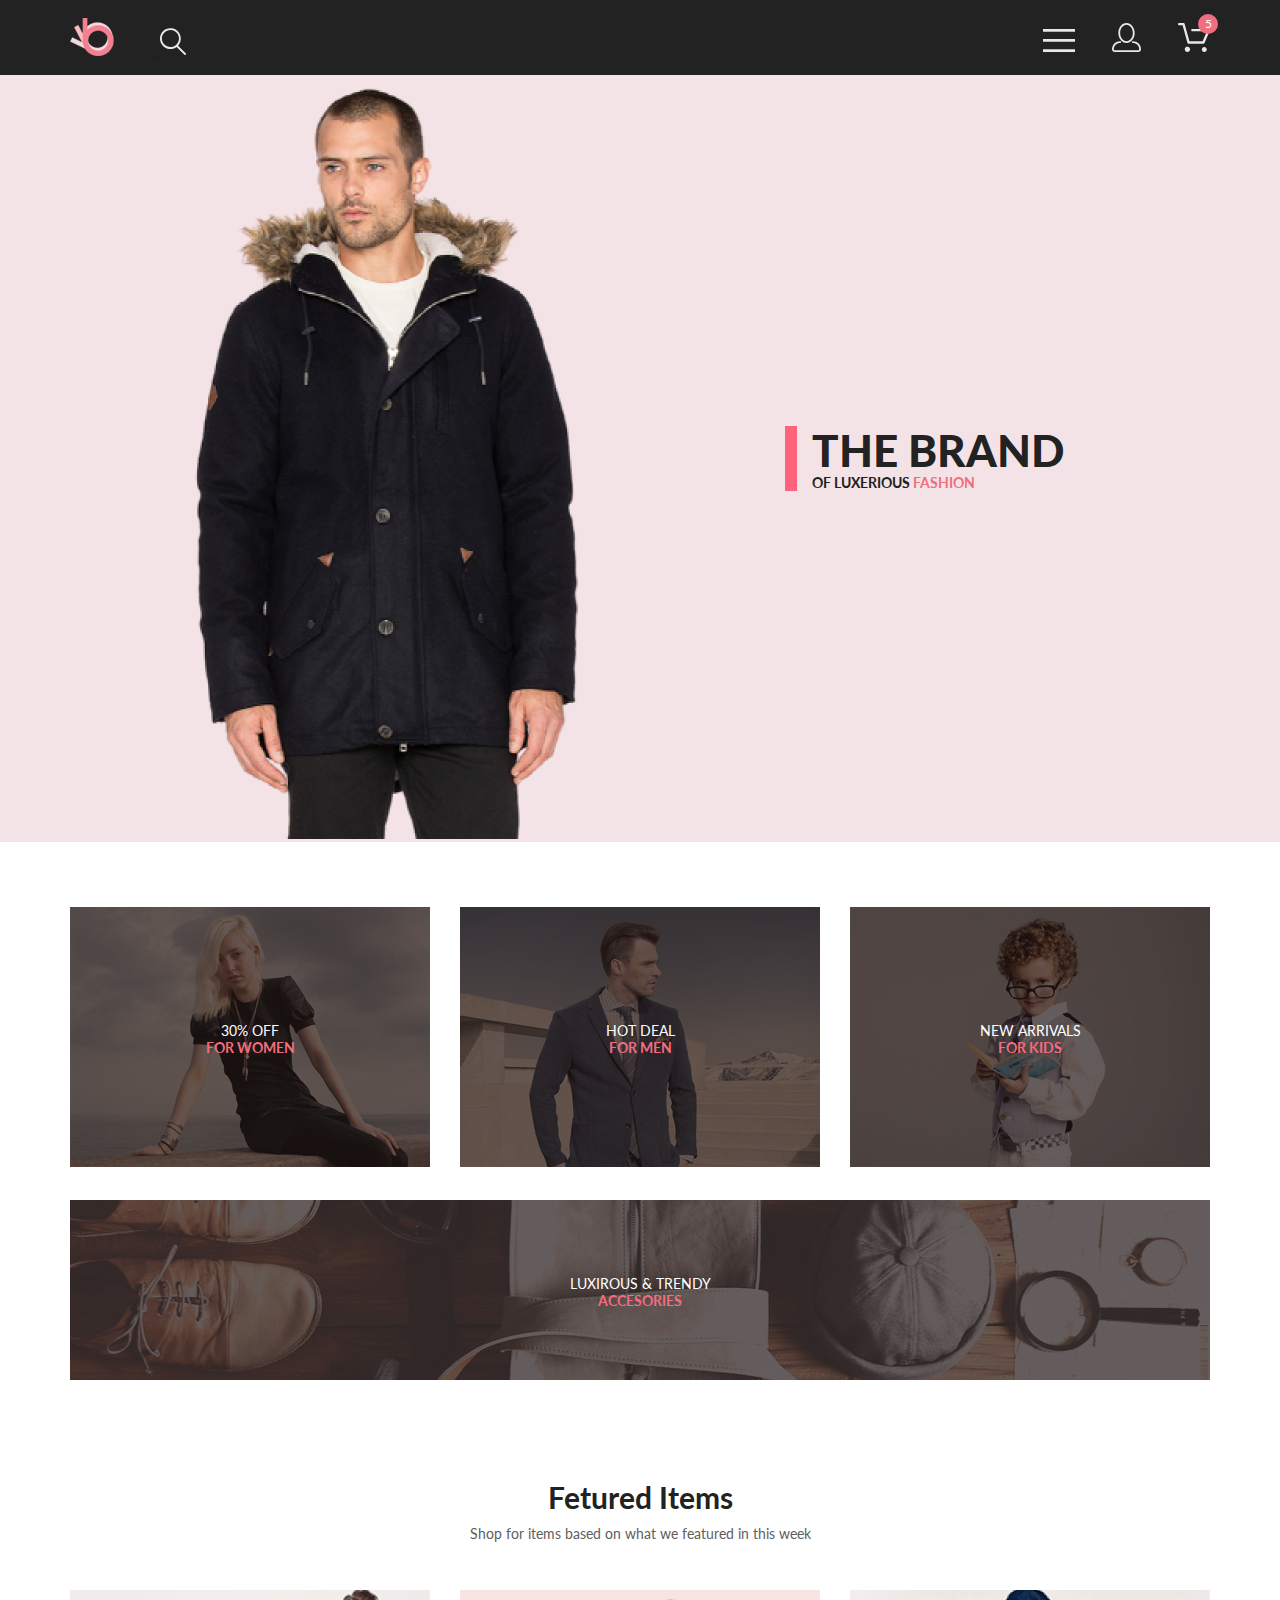
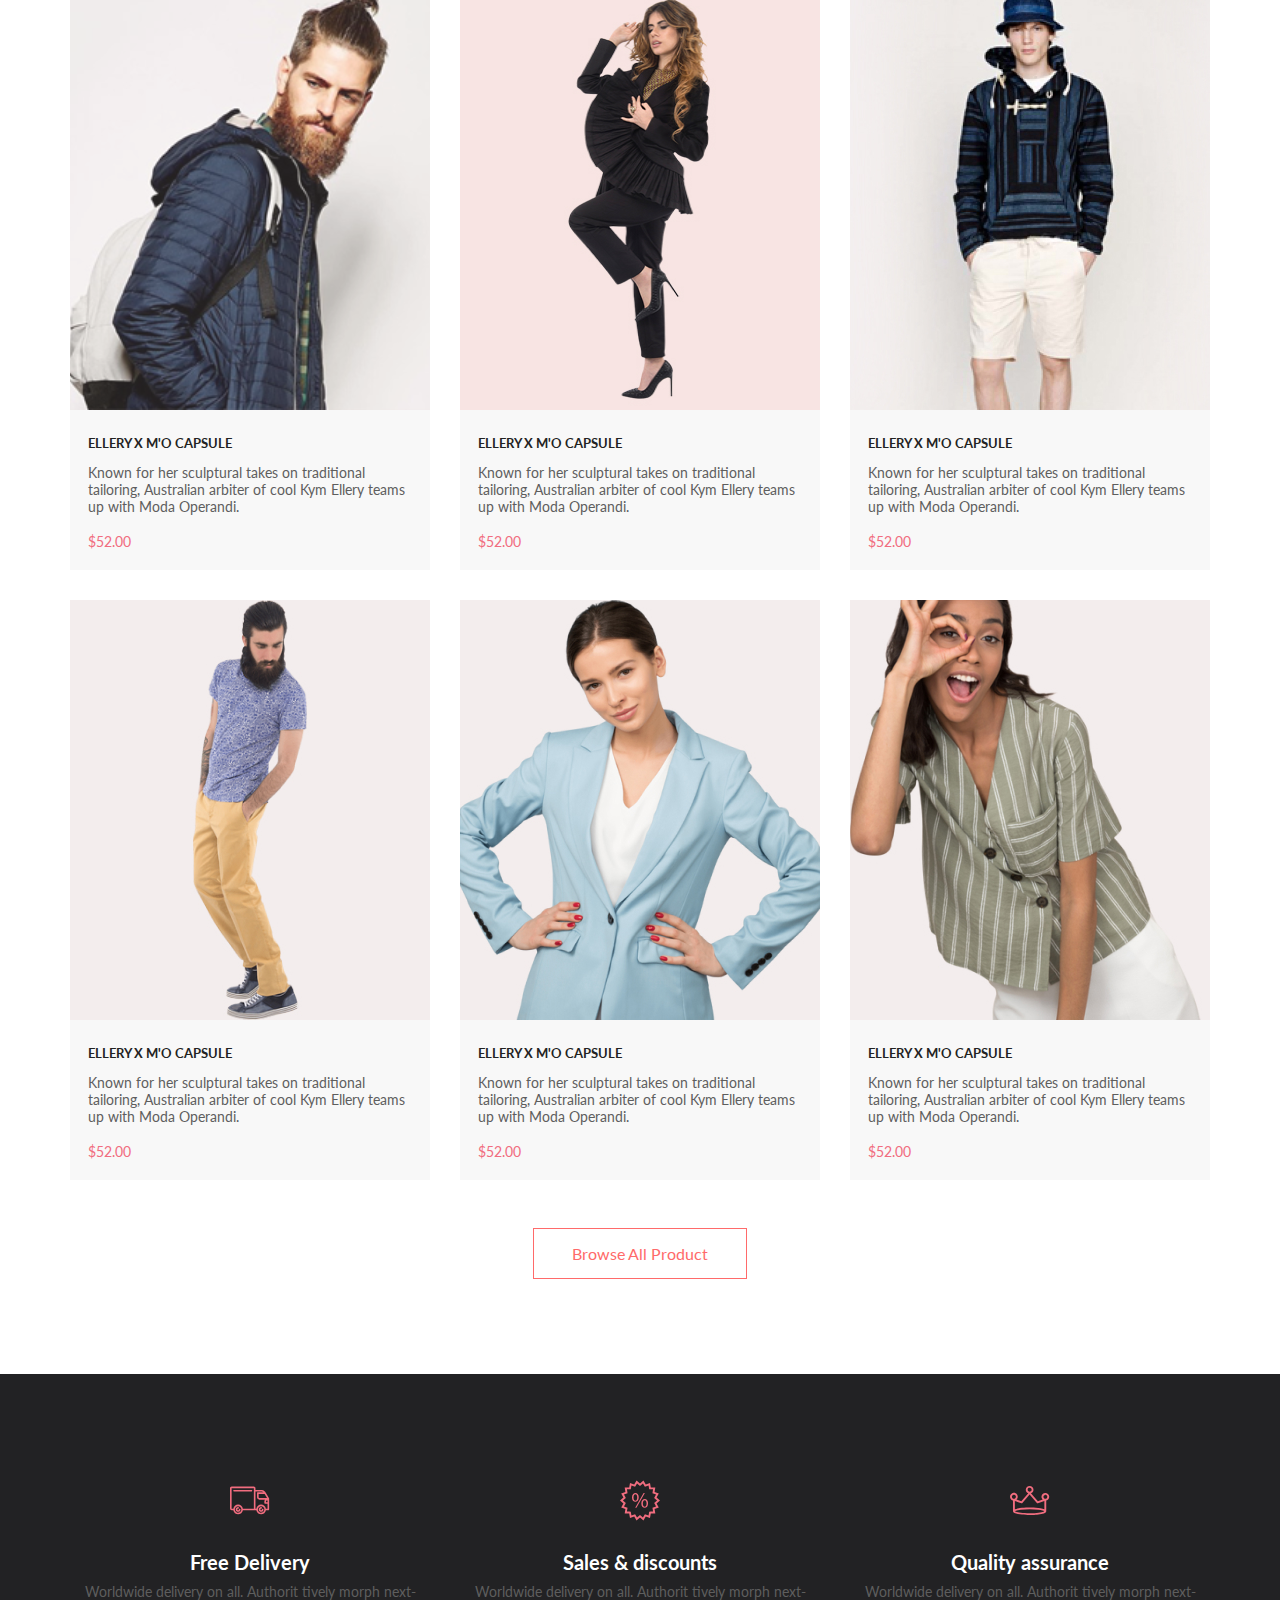
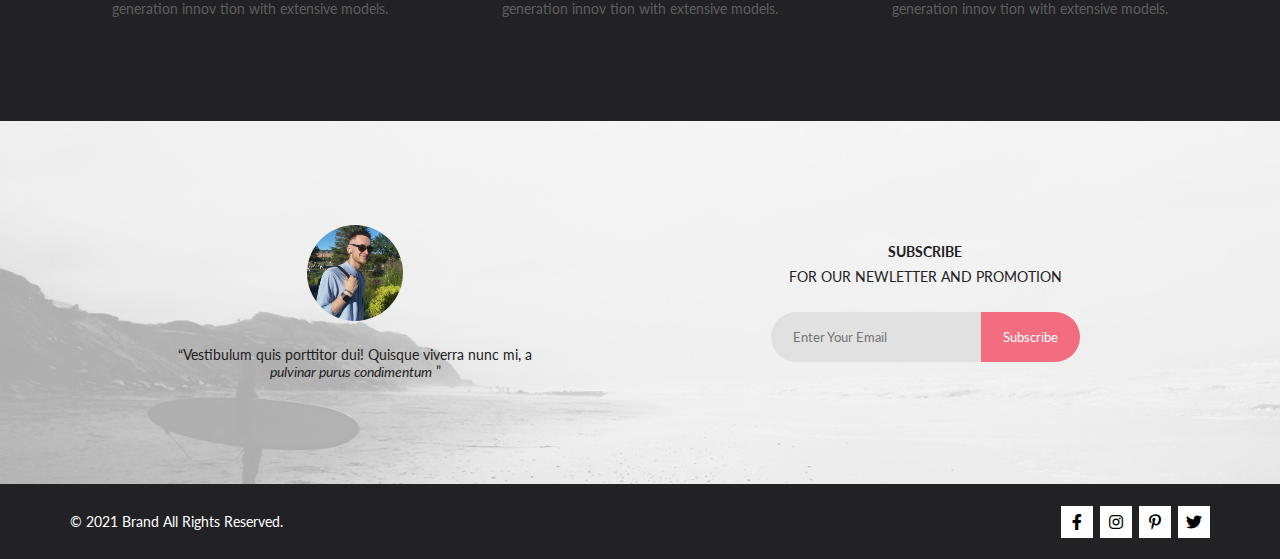
<file: index.html>
<!-- @format -->

<!DOCTYPE html>
<html lang="en">
  <head>
    <meta charset="UTF-8" />
    <meta http-equiv="X-UA-Compatible" content="IE=edge" />
    <meta name="viewport" content="width=device-width, initial-scale=1.0" />
    <title>Main page</title>
    <link
      rel="stylesheet"
      href="https://cdnjs.cloudflare.com/ajax/libs/font-awesome/6.0.0/css/all.min.css"
      integrity="sha512-9usAa10IRO0HhonpyAIVpjrylPvoDwiPUiKdWk5t3PyolY1cOd4DSE0Ga+ri4AuTroPR5aQvXU9xC6qOPnzFeg=="
      crossorigin="anonymous"
      referrerpolicy="no-referrer"
    />
    <link rel="stylesheet" href="style.css" />
  </head>
  <body class="page">
    <header class="header page__header">
      <div class="container header__inner">
        <div class="header__left">
          <a href="index.html">
            <img class="logo header__logo" src="img/logo.svg" alt="logo" />
          </a>
          <img
            class="icon icon-search header__icon-search"
            src="img/search.svg"
            alt=""
          />
        </div>
        <div class="header__right">
          <img
            class="icon icon-burger header__icon-burger"
            src="img/menu-burger.svg"
            alt="menu"
          />
          <img
            class="icon icon-user header__icon-user"
            src="img/person-logo.svg"
            alt="user"
          />
          <span class="icon-cart-wrapper header__icon-cart-wrapper">
            <img
              class="icon icon-cart icon-cart-wrapper__img"
              src="img/basket.svg"
              alt="cart"
            />
            <span class="icon-cart-wrapper__badge">5</span>
          </span>
        </div>
      </div>
      <div class="header__menu hidden">
        <img
          src="img/close-icon.svg"
          alt="close-icon"
          class="icon-close menu__close"
        />
        <nav class="menu">
          <span class="menu__heading text--uppercase text--700">Menu</span>
          <ul class="menu__list">
            <li class="menu__item">
              <a href="#" class="link menu__link text--uppercase text--red"
                >Man</a
              >
              <ul class="submenu__list menu__submenu">
                <li class="submenu__item">
                  <a class="link submenu__link text--capitalize" href="#"
                    >Accessories</a
                  >
                </li>
                <li class="submenu__item">
                  <a class="link submenu__link text--capitalize" href="#"
                    >Bags</a
                  >
                </li>
                <li class="submenu__item">
                  <a class="link submenu__link text--capitalize" href="#"
                    >Denim</a
                  >
                </li>
                <li class="submenu__item">
                  <a class="link submenu__link text--capitalize" href="#"
                    >T-Shirts</a
                  >
                </li>
              </ul>
            </li>
            <li class="menu__item">
              <a href="#" class="link menu__link text--uppercase text--red"
                >Woman</a
              >

              <ul class="submenu__list menu__submenu">
                <li class="submenu__item">
                  <a class="link submenu__link text--capitalize" href="#"
                    >Accessories</a
                  >
                </li>
                <li class="submenu__item">
                  <a class="link submenu__link text--capitalize" href="#"
                    >Jackets & Coats</a
                  >
                </li>
                <li class="submenu__item">
                  <a class="link submenu__link text--capitalize" href="#"
                    >Polos</a
                  >
                </li>
                <li class="submenu__item">
                  <a class="link submenu__link text--capitalize" href="#"
                    >T-Shirts</a
                  >
                </li>
                <li class="submenu__item">
                  <a class="link submenu__link text--capitalize" href="#"
                    >Shirts</a
                  >
                </li>
              </ul>
            </li>
            <li class="menu__item">
              <a href="#" class="link menu__link text--uppercase text--red"
                >Kids</a
              >

              <ul class="submenu__list menu__submenu">
                <li class="submenu__item">
                  <a class="link submenu__link text--capitalize" href="#"
                    >Accessories</a
                  >
                </li>
                <li class="submenu__item">
                  <a class="link submenu__link text--capitalize" href="#"
                    >Jackets & Coats</a
                  >
                </li>
                <li class="submenu__item">
                  <a class="link submenu__link text--capitalize" href="#"
                    >Polos</a
                  >
                </li>
                <li class="submenu__item">
                  <a class="link submenu__link text--capitalize" href="#"
                    >T-Shirts</a
                  >
                </li>
                <li class="submenu__item">
                  <a class="link submenu__link text--capitalize" href="#"
                    >Shirts</a
                  >
                </li>
                <li class="submenu__item">
                  <a class="link submenu__link text--capitalize" href="#"
                    >Bags</a
                  >
                </li>
              </ul>
            </li>
          </ul>
        </nav>
      </div>
      <div class="header__dark hidden"></div>
    </header>
    <div class="brand">
      <div class="brand__inner container">
        <div class="brand__left">
          <img class="brand__img" src="img/man_top.png" alt="" />
        </div>
        <div class="brand__right">
          <div class="brand__promo">
            <div class="text text--900 text--uppercase">THE BRAND</div>
            <div class="text text--700 text--uppercase">
              OF LUXERIOUS
              <span class="text text--700 text--red text--uppercase"
                >FASHION</span
              >
            </div>
          </div>
        </div>
      </div>
    </div>
    <div class="container offer">
      <div class="offer__item offer__item--woman">
        <img
          src="img/offer_woman.jpg"
          alt=""
          class="offer__img offer__img--woman"
        />
        <div class="offer__text">
          <div class="text text--reverse text--uppercase">30% OFF</div>
          <div class="text text--700 text--red text--uppercase">FOR WOMEN</div>
        </div>
      </div>
      <div class="offer__item offer__item--man">
        <img
          src="img/offer_man.jpg"
          alt=""
          class="offer__img offer__img--man"
        />
        <div class="offer__text">
          <div class="text text--reverse text--uppercase">HOT DEAL</div>
          <div class="text text--700 text--red text--uppercase">FOR MEN</div>
        </div>
      </div>
      <div class="offer__item offer__item--kids">
        <img
          src="img/offer_kids.jpg"
          alt=""
          class="offer__img offer__img--kids"
        />
        <div class="offer__text">
          <div class="text text--reverse text--uppercase">NEW ARRIVALS</div>
          <div class="text text--700 text--red text--uppercase">FOR KIDS</div>
        </div>
      </div>
      <div class="offer__item offer__item--accessories">
        <img
          src="img/offer_accesories.jpg"
          alt=""
          class="offer__img offer__img--accessories"
        />
        <div class="offer__text">
          <div class="text text--reverse text--uppercase">
            LUXIROUS & TRENDY
          </div>
          <div class="text text--700 text--red text--uppercase">ACCESORIES</div>
        </div>
      </div>
    </div>
    <div class="featured-items container">
      <div class="featured-items__head">
        <h2 class="text heading-2">Fetured Items</h2>
        <p class="text text--gray">
          Shop for items based on what we featured in this week
        </p>
      </div>
      <div class="featured-items__inner">
        <div class="catalog__list">
          <div class="product-card">
            <div class="product-card__top">
              <img
                class="product-card__img"
                src="img/featured-items-1.svg"
                alt="jacket"
              />
              <div class="product-card__hover">
                <form action="#">
                  <button class="btn btn--featured">
                    <img src="img/basket.svg" alt="" class="btn__img--left" />
                    Add to Cart
                  </button>
                </form>
              </div>
            </div>
            <div class="product-card__text">
              <h3 class="text heading-3">ELLERY X M'O CAPSULE</h3>
              <p class="text text--gray">
                Known for her sculptural takes on traditional tailoring,
                Australian arbiter of cool Kym Ellery teams up with Moda
                Operandi.
              </p>
              <p class="product-card__price text text--red text--uppercase">
                $52.00
              </p>
            </div>
          </div>
          <div class="product-card">
            <div class="product-card__top">
              <img
                class="product-card__img"
                src="img/featured-items-2.jpg"
                alt="jacket"
              />
              <div class="product-card__hover">
                <button class="btn btn--featured">
                  <img src="img/basket.svg" alt="" class="btn__img--left" />
                  Add to Cart
                </button>
              </div>
            </div>

            <div class="product-card__text">
              <h3 class="text heading-3">ELLERY X M'O CAPSULE</h3>
              <p class="text text--gray">
                Known for her sculptural takes on traditional tailoring,
                Australian arbiter of cool Kym Ellery teams up with Moda
                Operandi.
              </p>
              <p class="product-card__price text text--red text--uppercase">
                $52.00
              </p>
            </div>
          </div>
          <div class="product-card">
            <div class="product-card__top">
              <img
                class="product-card__img"
                src="img/featured-items-3.jpg"
                alt="jacket"
              />
              <div class="product-card__hover">
                <button class="btn btn--featured">
                  <img src="img/basket.svg" alt="" class="btn__img--left" />
                  Add to Cart
                </button>
              </div>
            </div>

            <div class="product-card__text">
              <h3 class="text heading-3">ELLERY X M'O CAPSULE</h3>
              <p class="text text--gray">
                Known for her sculptural takes on traditional tailoring,
                Australian arbiter of cool Kym Ellery teams up with Moda
                Operandi.
              </p>
              <p class="product-card__price text text--red text--uppercase">
                $52.00
              </p>
            </div>
          </div>
          <div class="product-card">
            <div class="product-card__top">
              <img
                class="product-card__img"
                src="img/featured-items-4.jpg"
                alt="jacket"
              />
              <div class="product-card__hover">
                <button class="btn btn--featured">
                  <img
                    src="img/basket.svg"
                    alt=""
                    class="btn__img btn__img--left"
                  />
                  Add to Cart
                </button>
              </div>
            </div>

            <div class="product-card__text">
              <h3 class="text heading-3">ELLERY X M'O CAPSULE</h3>
              <p class="text text--gray">
                Known for her sculptural takes on traditional tailoring,
                Australian arbiter of cool Kym Ellery teams up with Moda
                Operandi.
              </p>
              <p class="product-card__price text text--red text--uppercase">
                $52.00
              </p>
            </div>
          </div>
          <div class="product-card">
            <div class="product-card__top">
              <img
                class="product-card__img"
                src="img/featured-items-5.jpg"
                alt="jacket"
              />
              <div class="product-card__hover">
                <button class="btn btn--featured">
                  <img
                    src="img/basket.svg"
                    alt=""
                    class="btn__img btn__img--left"
                  />
                  Add to Cart
                </button>
              </div>
            </div>

            <div class="product-card__text">
              <h3 class="text heading-3">ELLERY X M'O CAPSULE</h3>
              <p class="text text--gray">
                Known for her sculptural takes on traditional tailoring,
                Australian arbiter of cool Kym Ellery teams up with Moda
                Operandi.
              </p>
              <p class="product-card__price text text--red text--uppercase">
                $52.00
              </p>
            </div>
          </div>
          <div class="product-card">
            <div class="product-card__top">
              <img
                class="product-card__img"
                src="img/featured-items-6.jpg"
                alt="jacket"
              />
              <div class="product-card__hover">
                <button class="btn btn--featured">
                  <img
                    src="img/basket.svg"
                    alt=""
                    class="btn__img btn__img--left"
                  />
                  Add to Cart
                </button>
              </div>
            </div>

            <div class="product-card__text">
              <h3 class="text heading-3">ELLERY X M'O CAPSULE</h3>
              <p class="text text--gray">
                Known for her sculptural takes on traditional tailoring,
                Australian arbiter of cool Kym Ellery teams up with Moda
                Operandi.
              </p>
              <p class="product-card__price text text--red text--uppercase">
                $52.00
              </p>
            </div>
          </div>
        </div>
      </div>
      <form action="#">
        <button class="btn btn--red-border featured-items__btn-show">
          Browse All Product
        </button>
      </form>
    </div>
    <div class="services">
      <div class="services__list container">
        <div class="services__item services__item--delivery">
          <img class="services__img" src="img/icon-delivery.svg" alt="" />
          <h3 class="text text--reverse heading-3 heading-3--services">
            Free Delivery
          </h3>
          <p class="text text--gray">
            Worldwide delivery on all. Authorit tively morph next-generation
            innov tion with extensive models.
          </p>
        </div>
        <div class="services__item services__item--sales">
          <img class="services__img" src="img/icon-sales.svg" alt="" />
          <h3 class="text text--reverse heading-3 heading-3--services">
            Sales & discounts
          </h3>
          <p class="text text--gray">
            Worldwide delivery on all. Authorit tively morph next-generation
            innov tion with extensive models.
          </p>
        </div>
        <div class="services__item services__item--quality">
          <img class="services__img" src="img/icon-quality.svg" alt="" />
          <h3 class="text text--reverse heading-3 heading-3--services">
            Quality assurance
          </h3>
          <p class="text text--gray">
            Worldwide delivery on all. Authorit tively morph next-generation
            innov tion with extensive models.
          </p>
        </div>
      </div>
    </div>
    <div class="subscribe">
      <div class="subscribe__inner container">
        <div class="subscribe__item subscribe__item--quote">
          <img src="img/IMG_0103.JPG" alt="" class="subscribe__img" />
          <p class="text subscribe__quote">
            <q
              >Vestibulum quis porttitor dui! Quisque viverra nunc mi, a
              <i>pulvinar purus condimentum</i>
            </q>
          </p>
        </div>
        <div class="subscribe__item subscribe__item--form">
          <p class="subscribe__heading text text--700 text--uppercase">
            SUBSCRIBE
          </p>
          <p class="subscribe__text text text--uppercase">
            FOR OUR NEWLETTER AND PROMOTION
          </p>
          <form action="#" class="subscribe__email-input">
            <input
              type="email"
              class="input subscribe__input"
              placeholder="Enter Your Email"
            />
            <input
              type="button"
              class="text--reverse subscribe__btn"
              value="Subscribe"
            />
          </form>
        </div>
      </div>
    </div>
    <footer class="footer page__footer">
      <div class="footer__inner container">
        <div class="footer__copyright">
          <p class="text text--reverse">
            &copy; 2021 Brand All Rights Reserved.
          </p>
        </div>
        <div class="footer__social">
          <a href="" class="link footer__link">
            <i class="fa-brands fa-facebook-f"></i> </a
          ><a href="" class="link footer__link">
            <i class="fa-brands fa-instagram"></i> </a
          ><a href="" class="link footer__link">
            <i class="fa-brands fa-pinterest-p"></i> </a
          ><a href="" class="link footer__link">
            <i class="fa-brands fa-twitter"></i>
          </a>
        </div>
      </div>
    </footer>
    <script src="/script.js"></script>
  </body>
</html>
</file>
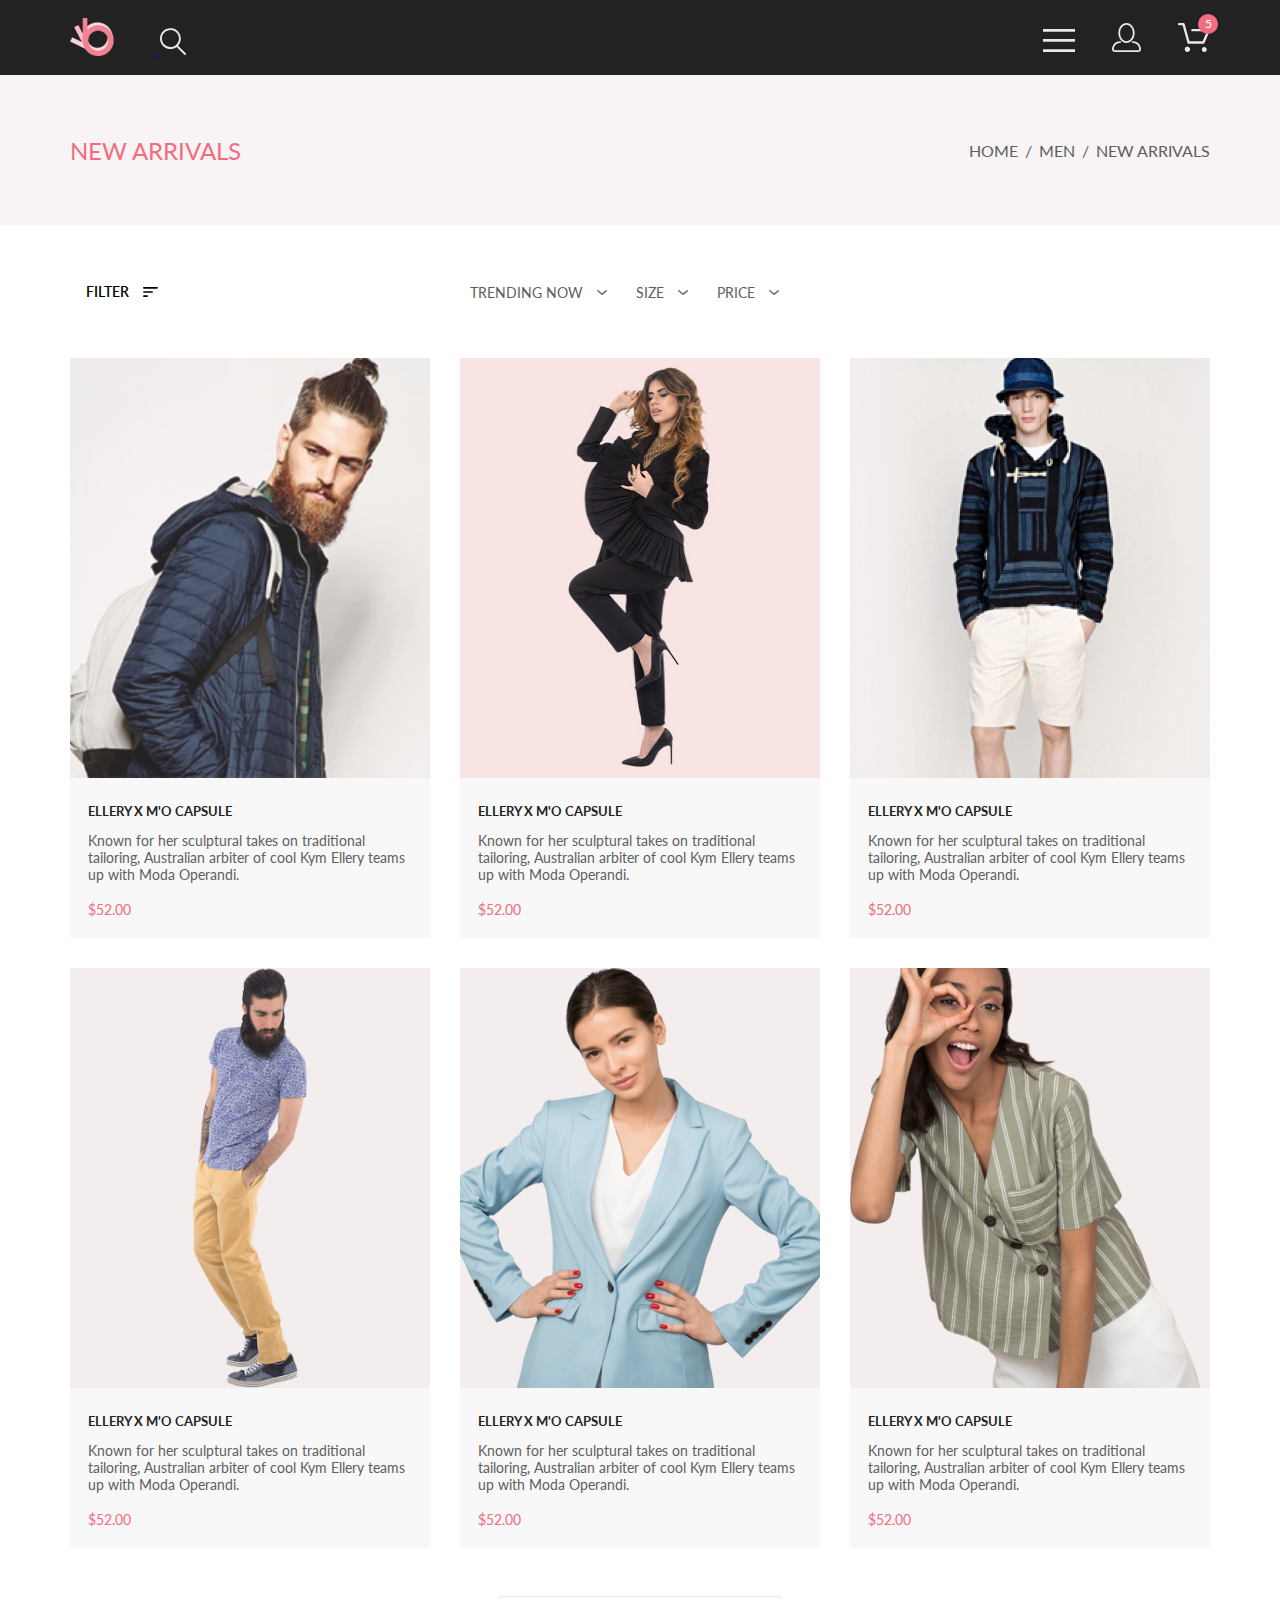
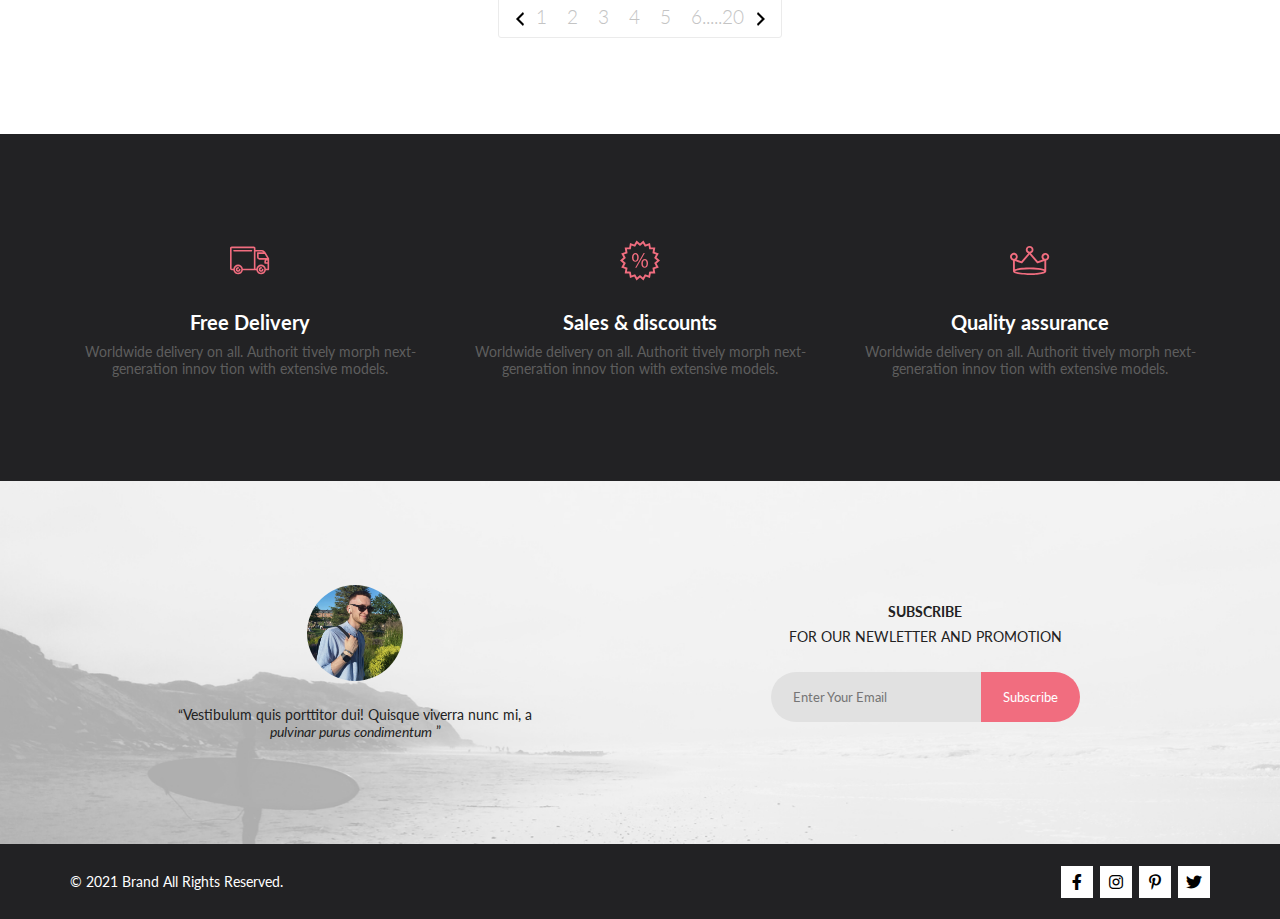
<file: catalog.html>
<!-- @format -->

<!DOCTYPE html>
<html lang="en">
	<head>
		<meta charset="UTF-8" />
		<meta http-equiv="X-UA-Compatible" content="IE=edge" />
		<meta name="viewport" content="width=device-width, initial-scale=1.0" />
		<title>Catalog</title>
		<link
			rel="stylesheet"
			href="https://cdnjs.cloudflare.com/ajax/libs/font-awesome/6.0.0/css/all.min.css"
			integrity="sha512-9usAa10IRO0HhonpyAIVpjrylPvoDwiPUiKdWk5t3PyolY1cOd4DSE0Ga+ri4AuTroPR5aQvXU9xC6qOPnzFeg=="
			crossorigin="anonymous"
			referrerpolicy="no-referrer"
		/>
		<link rel="stylesheet" href="style.css" />
	</head>
	<body class="page">
		<header class="header page__header">
			<div class="container header__inner">
				<div class="header__left">
					<a href="index.html">
						<img class="logo header__logo" src="img/logo.svg" alt="logo" />
					</a>
					<img
						class="icon icon-search header__icon-search"
						src="img/search.svg"
						alt=""
					/>
				</div>
				<div class="header__right">
					<img
						class="icon icon-burger header__icon-burger"
						src="img/menu-burger.svg"
						alt="menu"
					/>
					<img
						class="icon icon-user header__icon-user"
						src="img/person-logo.svg"
						alt="user"
					/>
					<span class="icon-cart-wrapper header__icon-cart-wrapper">
						<img
							class="icon icon-cart icon-cart-wrapper__img"
							src="img/basket.svg"
							alt="cart"
						/>
						<span class="icon-cart-wrapper__badge">5</span>
					</span>
				</div>
			</div>
			<div class="header__menu hidden">
				<img
					src="img/close-icon.svg"
					alt="close-icon"
					class="icon-close menu__close"
				/>
				<nav class="menu">
					<span class="menu__heading text--uppercase text--700">Menu</span>
					<ul class="menu__list">
						<li class="menu__item">
							<a href="#" class="link menu__link text--uppercase text--red"
								>Man</a
							>
							<ul class="submenu__list menu__submenu">
								<li class="submenu__item">
									<a class="link submenu__link text--capitalize" href="#"
										>Accessories</a
									>
								</li>
								<li class="submenu__item">
									<a class="link submenu__link text--capitalize" href="#"
										>Bags</a
									>
								</li>
								<li class="submenu__item">
									<a class="link submenu__link text--capitalize" href="#"
										>Denim</a
									>
								</li>
								<li class="submenu__item">
									<a class="link submenu__link text--capitalize" href="#"
										>T-Shirts</a
									>
								</li>
							</ul>
						</li>
						<li class="menu__item">
							<a href="#" class="link menu__link text--uppercase text--red"
								>Woman</a
							>

							<ul class="submenu__list menu__submenu">
								<li class="submenu__item">
									<a class="link submenu__link text--capitalize" href="#"
										>Accessories</a
									>
								</li>
								<li class="submenu__item">
									<a class="link submenu__link text--capitalize" href="#"
										>Jackets & Coats</a
									>
								</li>
								<li class="submenu__item">
									<a class="link submenu__link text--capitalize" href="#"
										>Polos</a
									>
								</li>
								<li class="submenu__item">
									<a class="link submenu__link text--capitalize" href="#"
										>T-Shirts</a
									>
								</li>
								<li class="submenu__item">
									<a class="link submenu__link text--capitalize" href="#"
										>Shirts</a
									>
								</li>
							</ul>
						</li>
						<li class="menu__item">
							<a href="#" class="link menu__link text--uppercase text--red"
								>Kids</a
							>

							<ul class="submenu__list menu__submenu">
								<li class="submenu__item">
									<a class="link submenu__link text--capitalize" href="#"
										>Accessories</a
									>
								</li>
								<li class="submenu__item">
									<a class="link submenu__link text--capitalize" href="#"
										>Jackets & Coats</a
									>
								</li>
								<li class="submenu__item">
									<a class="link submenu__link text--capitalize" href="#"
										>Polos</a
									>
								</li>
								<li class="submenu__item">
									<a class="link submenu__link text--capitalize" href="#"
										>T-Shirts</a
									>
								</li>
								<li class="submenu__item">
									<a class="link submenu__link text--capitalize" href="#"
										>Shirts</a
									>
								</li>
								<li class="submenu__item">
									<a class="link submenu__link text--capitalize" href="#"
										>Bags</a
									>
								</li>
							</ul>
						</li>
					</ul>
				</nav>
			</div>
			<div class="header__dark hidden"></div>
		</header>
		<div class="page-heading">
			<div class="page-heading__inner container">
				<h1 class="text text--red heading-1 text--uppercase">NEW ARRIVALS</h1>
				<nav>
					<a class="link page-heading__link text--gray" href="#">HOME</a>
					<span class="page-heading__slash">/</span>
					<a class="link page-heading__link text--gray" href="#">MEN</a>
					<span class="page-heading__slash">/</span>
					<a class="link page-heading__link text--gray" href="#"
						>NEW ARRIVALS</a
					>
				</nav>
			</div>
		</div>
		<div class="filters-catalog">
			<div class="filters-catalog__inner container">
				<div class="filters-catalog__left">
					<button class="filters-catalog__btn">
						<span class="filters-catalog__text text--uppercase">filter</span>
						<img
							class="filters-catalog__icon"
							src="img/icon-filter.svg"
							alt=""
						/>
						<img
							class="filters-catalog__icon--hover"
							src="img/icon-filter--hover.svg"
							alt=""
						/>
					</button>
					<div class="filters-catalog__menu hidden">
						<nav class="menu">
							<ul class="menu__list menu__list--filter">
								<li class="menu__item menu__item--filter">
									<span
										class="link menu__link menu__link--filter text--uppercase text--gray"
									>
										Category</span
									>

									<ul class="submenu__list submenu__list--filter hidden">
										<li class="submenu__item submenu__item--filter">
											<a class="link submenu__link text--capitalize" href="#"
												>Accessories</a
											>
										</li>
										<li class="submenu__item submenu__item--filter">
											<a class="link submenu__link text--capitalize" href="#"
												>Bags</a
											>
										</li>
										<li class="submenu__item submenu__item--filter">
											<a class="link submenu__link text--capitalize" href="#"
												>Denim</a
											>
										</li>
										<li class="submenu__item submenu__item--filter">
											<a class="link submenu__link text--capitalize" href="#"
												>Hoodies & Sweatshirts
											</a>
										</li>
										<li class="submenu__item submenu__item--filter">
											<a class="link submenu__link text--capitalize" href="#"
												>Jackets & Coats</a
											>
										</li>
										<li class="submenu__item submenu__item--filter">
											<a class="link submenu__link text--capitalize" href="#"
												>Polos</a
											>
										</li>
										<li class="submenu__item submenu__item--filter">
											<a class="link submenu__link text--capitalize" href="#"
												>Shirts</a
											>
										</li>
										<li class="submenu__item submenu__item--filter">
											<a class="link submenu__link text--capitalize" href="#"
												>Shoes</a
											>
										</li>
										<li class="submenu__item submenu__item--filter">
											<a class="link submenu__link text--capitalize" href="#"
												>Sweaters & Knits</a
											>
										</li>
										<li class="submenu__item submenu__item--filter">
											<a class="link submenu__link text--capitalize" href="#"
												>T-Shirts</a
											>
										</li>
										<li class="submenu__item submenu__item--filter">
											<a class="link submenu__link text--capitalize" href="#"
												>Tanks</a
											>
										</li>
									</ul>
								</li>
								<li class="menu__item menu__item--filter">
									<span
										class="link menu__link menu__link--filter text--uppercase text--gray"
									>
										Brand</span
									>

									<ul class="submenu__list submenu__list--filter hidden">
										<li class="submenu__item submenu__item--filter">
											<a class="link submenu__link text--capitalize" href="#"
												>Accessories</a
											>
										</li>
										<li class="submenu__item submenu__item--filter">
											<a class="link submenu__link text--capitalize" href="#"
												>Bags</a
											>
										</li>
										<li class="submenu__item submenu__item--filter">
											<a class="link submenu__link text--capitalize" href="#"
												>Denim</a
											>
										</li>
										<li class="submenu__item submenu__item--filter">
											<a class="link submenu__link text--capitalize" href="#"
												>Hoodies & Sweatshirts
											</a>
										</li>
										<li class="submenu__item submenu__item--filter">
											<a class="link submenu__link text--capitalize" href="#"
												>Jackets & Coats</a
											>
										</li>
										<li class="submenu__item submenu__item--filter">
											<a class="link submenu__link text--capitalize" href="#"
												>Polos</a
											>
										</li>
										<li class="submenu__item submenu__item--filter">
											<a class="link submenu__link text--capitalize" href="#"
												>Shirts</a
											>
										</li>
										<li class="submenu__item submenu__item--filter">
											<a class="link submenu__link text--capitalize" href="#"
												>Shoes</a
											>
										</li>
										<li class="submenu__item submenu__item--filter">
											<a class="link submenu__link text--capitalize" href="#"
												>Sweaters & Knits</a
											>
										</li>
										<li class="submenu__item submenu__item--filter">
											<a class="link submenu__link text--capitalize" href="#"
												>T-Shirts</a
											>
										</li>
										<li class="submenu__item submenu__item--filter">
											<a class="link submenu__link text--capitalize" href="#"
												>Tanks</a
											>
										</li>
									</ul>
								</li>

								<li class="menu__item menu__item--filter">
									<span
										class="link menu__link menu__link--filter text--uppercase text--gray"
									>
										Designer
									</span>
									<ul class="submenu__list submenu__list--filter hidden">
										<li class="submenu__item submenu__item--filter">
											<a class="link submenu__link text--capitalize" href="#"
												>Accessories</a
											>
										</li>
										<li class="submenu__item submenu__item--filter">
											<a class="link submenu__link text--capitalize" href="#"
												>Bags</a
											>
										</li>
										<li class="submenu__item submenu__item--filter">
											<a class="link submenu__link text--capitalize" href="#"
												>Denim</a
											>
										</li>
										<li class="submenu__item submenu__item--filter">
											<a class="link submenu__link text--capitalize" href="#"
												>Hoodies & Sweatshirts
											</a>
										</li>
										<li class="submenu__item submenu__item--filter">
											<a class="link submenu__link text--capitalize" href="#"
												>Jackets & Coats</a
											>
										</li>
										<li class="submenu__item submenu__item--filter">
											<a class="link submenu__link text--capitalize" href="#"
												>Polos</a
											>
										</li>
										<li class="submenu__item submenu__item--filter">
											<a class="link submenu__link text--capitalize" href="#"
												>Shirts</a
											>
										</li>
										<li class="submenu__item submenu__item--filter">
											<a class="link submenu__link text--capitalize" href="#"
												>Shoes</a
											>
										</li>
										<li class="submenu__item submenu__item--filter">
											<a class="link submenu__link text--capitalize" href="#"
												>Sweaters & Knits</a
											>
										</li>
										<li class="submenu__item submenu__item--filter">
											<a class="link submenu__link text--capitalize" href="#"
												>T-Shirts</a
											>
										</li>
										<li class="submenu__item submenu__item--filter">
											<a class="link submenu__link text--capitalize" href="#"
												>Tanks</a
											>
										</li>
									</ul>
								</li>
							</ul>
						</nav>
					</div>
				</div>
				<div class="filters-catalog__right">
					<div class="filter-category">
						<div class="filter-category__item filter-category__item--trending">
							<span class="text text--gray text--uppercase">TRENDING NOW</span>
							<img
								class="filter-category__arrow"
								src="img/filter-arrow.svg"
								alt="arrow"
							/>
						</div>
						<div class="filter-category__item filtercategory__item--size">
							<div class="filter-category__wrap filter-category__wrap--size">
								<span class="text text--gray text--uppercase">SIZE</span>
								<img
									class="filter-category__arrow"
									src="img/filter-arrow.svg"
									alt="arrow"
								/>
							</div>
							<div
								class="filter-category__popup filter-category__popup--size hidden"
							>
								<div class="filter-category__input">
									<label class="text text--gray"
										><input type="checkbox" /> XS</label
									>
								</div>
								<div class="filter-category__input">
									<label class="text text--gray"
										><input type="checkbox" /> S</label
									>
								</div>
								<div class="filter-category__input">
									<label class="text text--gray"
										><input type="checkbox" /> M</label
									>
								</div>
								<div class="filter-category__input">
									<label class="text text--gray"
										><input type="checkbox" /> L</label
									>
								</div>
							</div>
						</div>
						<div class="filter-category__item filter-category__item--price">
							<span class="text text--gray text--uppercase">PRICE</span>
							<img
								class="filter-category__arrow"
								src="img/filter-arrow.svg"
								alt="arrow"
							/>
						</div>
					</div>
				</div>
			</div>
		</div>
		<div class="catalog container">
			<div class="catalog__inner">
				<div class="catalog__list">
					<div class="product-card">
						<div class="product-card__top">
							<img
								class="product-card__img"
								src="img/featured-items-1.svg"
								alt="jacket"
							/>
							<div class="product-card__hover">
								<form action="#">
									<button class="btn btn--featured">
										<img
											src="img/basket.svg"
											alt=""
											class="btn__img btn__img--left"
										/>
										Add to Cart
									</button>
								</form>
							</div>
						</div>
						<div class="product-card__text">
							<h3 class="text heading-3">ELLERY X M'O CAPSULE</h3>
							<p class="text text--gray">
								Known for her sculptural takes on traditional tailoring,
								Australian arbiter of cool Kym Ellery teams up with Moda
								Operandi.
							</p>
							<p class="product-card__price text text--red text--uppercase">
								$52.00
							</p>
						</div>
					</div>
					<div class="product-card">
						<div class="product-card__top">
							<img
								class="product-card__img"
								src="img/featured-items-2.jpg"
								alt="jacket"
							/>
							<div class="product-card__hover">
								<button class="btn btn--featured">
									<img
										src="img/basket.svg"
										alt=""
										class="btn__img btn__img--left"
									/>
									Add to Cart
								</button>
							</div>
						</div>

						<div class="product-card__text">
							<h3 class="text heading-3">ELLERY X M'O CAPSULE</h3>
							<p class="text text--gray">
								Known for her sculptural takes on traditional tailoring,
								Australian arbiter of cool Kym Ellery teams up with Moda
								Operandi.
							</p>
							<p class="product-card__price text text--red text--uppercase">
								$52.00
							</p>
						</div>
					</div>
					<div class="product-card">
						<div class="product-card__top">
							<img
								class="product-card__img"
								src="img/featured-items-3.jpg"
								alt="jacket"
							/>
							<div class="product-card__hover">
								<button class="btn btn--featured">
									<img src="img/basket.svg" alt="" class="btn__img--left" />
									Add to Cart
								</button>
							</div>
						</div>

						<div class="product-card__text">
							<h3 class="text heading-3">ELLERY X M'O CAPSULE</h3>
							<p class="text text--gray">
								Known for her sculptural takes on traditional tailoring,
								Australian arbiter of cool Kym Ellery teams up with Moda
								Operandi.
							</p>
							<p class="product-card__price text text--red text--uppercase">
								$52.00
							</p>
						</div>
					</div>
					<div class="product-card">
						<div class="product-card__top">
							<img
								class="product-card__img"
								src="img/featured-items-4.jpg"
								alt="jacket"
							/>
							<div class="product-card__hover">
								<button class="btn btn--featured">
									<img src="img/basket.svg" alt="" class="btn__img--left" />
									Add to Cart
								</button>
							</div>
						</div>

						<div class="product-card__text">
							<h3 class="text heading-3">ELLERY X M'O CAPSULE</h3>
							<p class="text text--gray">
								Known for her sculptural takes on traditional tailoring,
								Australian arbiter of cool Kym Ellery teams up with Moda
								Operandi.
							</p>
							<p class="product-card__price text text--red text--uppercase">
								$52.00
							</p>
						</div>
					</div>
					<div class="product-card">
						<div class="product-card__top">
							<img
								class="product-card__img"
								src="img/featured-items-5.jpg"
								alt="jacket"
							/>
							<div class="product-card__hover">
								<button class="btn btn--featured">
									<img
										src="img/basket.svg"
										alt=""
										class="btn__img btn__img--left"
									/>
									Add to Cart
								</button>
							</div>
						</div>

						<div class="product-card__text">
							<h3 class="text heading-3">ELLERY X M'O CAPSULE</h3>
							<p class="text text--gray">
								Known for her sculptural takes on traditional tailoring,
								Australian arbiter of cool Kym Ellery teams up with Moda
								Operandi.
							</p>
							<p class="product-card__price text text--red text--uppercase">
								$52.00
							</p>
						</div>
					</div>
					<div class="product-card">
						<div class="product-card__top">
							<img
								class="product-card__img"
								src="img/featured-items-6.jpg"
								alt="jacket"
							/>
							<div class="product-card__hover">
								<button class="btn btn--featured">
									<img src="img/basket.svg" alt="" class="btn__img--left" />
									Add to Cart
								</button>
							</div>
						</div>

						<div class="product-card__text">
							<h3 class="text heading-3">ELLERY X M'O CAPSULE</h3>
							<p class="text text--gray">
								Known for her sculptural takes on traditional tailoring,
								Australian arbiter of cool Kym Ellery teams up with Moda
								Operandi.
							</p>
							<p class="product-card__price text text--red text--uppercase">
								$52.00
							</p>
						</div>
					</div>
				</div>
			</div>
			<div class="catalog__toggle"></div>
		</div>
		<div class="pagination">
			<div class="pagination__toggle">
				<a href="#" class="pagination__left">
					<img class="pagination__left" src="img/chevron-left.svg" alt="" />
				</a>
				<a href="#" class="link pagination__page">1</a>
				<a href="#" class="link pagination__page">2</a>
				<a href="#" class="link pagination__page">3</a>
				<a href="#" class="link pagination__page">4</a>
				<a href="#" class="link pagination__page">5</a>
				<a href="#" class="link pagination__page">6.....20</a>
				<a href="#" class="pagination__right">
					<img src="img/chevron-right.svg" alt="" />
				</a>
			</div>
		</div>
		<div class="services">
			<div class="services__list container">
				<div class="services__item services__item--delivery">
					<img class="services__img" src="img/icon-delivery.svg" alt="" />
					<h3 class="text text--reverse heading-3 heading-3--services">
						Free Delivery
					</h3>
					<p class="text text--gray">
						Worldwide delivery on all. Authorit tively morph next-generation
						innov tion with extensive models.
					</p>
				</div>
				<div class="services__item services__item--sales">
					<img class="services__img" src="img/icon-sales.svg" alt="" />
					<h3 class="text text--reverse heading-3 heading-3--services">
						Sales & discounts
					</h3>
					<p class="text text--gray">
						Worldwide delivery on all. Authorit tively morph next-generation
						innov tion with extensive models.
					</p>
				</div>
				<div class="services__item services__item--quality">
					<img class="services__img" src="img/icon-quality.svg" alt="" />
					<h3 class="text text--reverse heading-3 heading-3--services">
						Quality assurance
					</h3>
					<p class="text text--gray">
						Worldwide delivery on all. Authorit tively morph next-generation
						innov tion with extensive models.
					</p>
				</div>
			</div>
		</div>
		<div class="subscribe">
			<div class="subscribe__inner container">
				<div class="subscribe__item subscribe__item--quote">
					<img src="img/IMG_0103.JPG" alt="" class="subscribe__img" />
					<p class="text subscribe__quote">
						<q
							>Vestibulum quis porttitor dui! Quisque viverra nunc mi, a
							<i>pulvinar purus condimentum</i>
						</q>
					</p>
				</div>
				<div class="subscribe__item subscribe__item--form">
					<p class="subscribe__heading text text--700 text--uppercase">
						SUBSCRIBE
					</p>
					<p class="subscribe__text text text--uppercase">
						FOR OUR NEWLETTER AND PROMOTION
					</p>
					<form action="#" class="subscribe__email-input">
						<input
							type="email"
							class="input subscribe__input"
							placeholder="Enter Your Email"
						/>
						<input
							type="button"
							class="text--reverse subscribe__btn"
							value="Subscribe"
						/>
					</form>
				</div>
			</div>
		</div>
		<footer class="footer page__footer">
			<div class="footer__inner container">
				<div class="footer__copyright">
					<p class="text text--reverse">
						&copy; 2021 Brand All Rights Reserved.
					</p>
				</div>
				<div class="footer__social">
					<a href="" class="link footer__link">
						<i class="fa-brands fa-facebook-f"></i> </a
					><a href="" class="link footer__link">
						<i class="fa-brands fa-instagram"></i> </a
					><a href="" class="link footer__link">
						<i class="fa-brands fa-pinterest-p"></i> </a
					><a href="" class="link footer__link">
						<i class="fa-brands fa-twitter"></i>
					</a>
				</div>
			</div>
		</footer>
		<script src="/script.js"></script>
		<script src="/app.js"></script>
	</body>
</html>
</file>
<file: style.css>
/** @format */
@import url("https://fonts.googleapis.com/css2?family=Lato:wght@300;400;700;900&display=swap");
* {
  margin: 0;
  padding: 0;
  font-family: Lato, sans-serif;
  box-sizing: border-box;
}

/** @format */
.container {
  padding: 0 15px;
  max-width: 1170px;
  margin: 0 auto;
}

@media (max-width: 575px) {
  .container {
    padding: 0 9px;
  }
}

/** @format */
.brand {
  background-color: #f4e3e6;
  min-height: 350px;
  position: relative;
  margin-bottom: 65px;
}

.brand__inner {
  display: flex;
  justify-content: space-between;
  min-height: inherit;
}

@media (max-width: 575px) {
  .brand__inner {
    justify-content: center;
  }
}

.brand__left, .brand__right {
  width: 50%;
}

.brand__right {
  display: flex;
  justify-content: center;
  align-items: center;
}

@media (max-width: 575px) {
  .brand__left {
    display: none;
  }
}

.brand__promo {
  padding-left: 15px;
  border-left: 12px solid #ff627d;
  min-width: 280px;
}

.brand__img {
  margin-left: -100px;
}

@media (max-width: 1199px) {
  .brand__img {
    width: 100%;
  }
}

.btn {
  padding: 15px 38px;
  font-size: 16px;
  color: white;
  background: none;
  border: 1px solid #ffffff;
  display: flex;
  align-items: center;
}

@media (max-width: 769px) {
  .btn {
    font-size: 14px;
    line-height: 17px;
  }
}

@media (max-width: 575px) {
  .btn {
    font-size: 12px;
    line-height: 14px;
    padding: 8px 20px;
  }
}

@media (max-width: 320px) {
  .btn {
    font-size: 10px;
    line-height: 12px;
  }
}

.btn--featured {
  padding: 10px 17px;
}

.btn__img {
  height: 24px;
}

.btn__img--left {
  margin-right: 10px;
}

.btn__img--right {
  margin-left: 30px;
}

.btn--red-border {
  border-color: #ff6a6a;
  color: #ff6a6a;
}

.btn--red-border:hover {
  background: #f16d7f;
  color: white;
}

.btn--red {
  border-color: #ff6a6a;
  background-color: #ff6a6a;
  color: #fff;
}

.btn--black {
  color: #000000;
  border: 1px solid #a4a4a4;
}

.btn--cart-info {
  padding: 11px 14px;
}

.cart-card {
  filter: drop-shadow(17px 19px 24px rgba(0, 0, 0, 0.13));
  background-color: #fff;
  position: relative;
  max-width: 652px;
}

@media (max-width: 769px) {
  .cart-card {
    width: 100%;
  }
}

.cart-card__inner {
  display: flex;
  height: 306px;
}

@media (max-width: 575px) {
  .cart-card__inner {
    height: 188px;
  }
}

@media (max-width: 330px) {
  .cart-card__inner {
    height: 200px;
  }
}

.cart-card__info {
  padding: 22px 60px 22px 31px;
}

@media (max-width: 575px) {
  .cart-card__info {
    padding: 14px 30px 14px 17px;
  }
}

@media (max-width: 330px) {
  .cart-card__info {
    padding: 14px 30px 14px 8px;
  }
}

.cart-card__name {
  margin-bottom: 42px;
  font-size: 24px;
  line-height: 29px;
}

@media (max-width: 575px) {
  .cart-card__name {
    margin-bottom: 26px;
    font-size: 14px;
    line-height: 19px;
  }
}

.cart-card__text {
  font-weight: 400;
  font-size: 22px;
  line-height: 26px;
}

@media (max-width: 575px) {
  .cart-card__text {
    font-size: 14px;
    line-height: 17px;
  }
}

.cart-card__text:not(:last-child) {
  margin-bottom: 6px;
}

@media (max-width: 575px) {
  .cart-card__text:not(:last-child) {
    margin-bottom: 4px;
  }
}

.cart-card__input {
  width: 43px;
  height: 24px;
  border-radius: 0;
  border: 1px solid #eaeaea;
  text-align: center;
  font-weight: 400;
  font-size: 18px;
  line-height: 22px;
  color: #656565;
  margin-left: 25px;
}

@media (max-width: 575px) {
  .cart-card__input {
    font-size: 10px;
    line-height: 12px;
    width: 25px;
    margin-left: 10px;
  }
}

/** @format */
.cart {
  margin-top: 96px;
  margin-bottom: 128px;
}

@media (max-width: 769px) {
  .cart {
    margin-top: 59px;
    margin-bottom: 128px;
  }
}

@media (max-width: 575px) {
  .cart {
    margin-top: 39px;
    margin-bottom: 96px;
  }
}

.cart__inner {
  display: flex;
  justify-content: space-between;
  gap: 10px;
}

@media (max-width: 769px) {
  .cart__inner {
    flex-direction: column;
    align-items: center;
  }
}

.cart__product-buttons {
  display: flex;
  justify-content: space-between;
  margin-top: 73px;
}

@media (max-width: 769px) {
  .cart__product-buttons {
    justify-content: center;
    gap: 48px;
    margin-top: 62px;
  }
}

@media (max-width: 575px) {
  .cart__product-buttons {
    justify-content: space-between;
    margin-top: 30px;
  }
}

.cart__item {
  margin-bottom: 40px;
}

@media (max-width: 575px) {
  .cart__item {
    margin-bottom: 32px;
  }
}

.cart__info {
  display: flex;
  flex-direction: column;
}

@media (max-width: 769px) {
  .cart__info {
    margin-top: 64px;
    flex-direction: row;
    justify-content: space-between;
    width: 100%;
    gap: 15px;
  }
}

@media (max-width: 575px) {
  .cart__info {
    margin-top: 48px;
    flex-direction: column;
    gap: 0;
  }
}

.cart__form {
  margin-bottom: 57px;
}

@media (max-width: 575px) {
  .cart__form {
    margin-bottom: 48px;
  }
}

.cart__input:not(:last-child) {
  margin-bottom: 20px;
}

.cart__total {
  padding: 40px 42px;
  background: #f5f3f3;
  height: 214px;
  text-align: right;
  width: 360px;
}

@media (max-width: 769px) {
  .cart__total {
    margin-top: 38px;
  }
}

@media (max-width: 575px) {
  .cart__total {
    flex-grow: 1;
    margin-top: 0;
    width: 100%;
  }
}

.cart__subtotal {
  font-weight: 300;
  font-size: 11px;
  line-height: 13px;
  color: #4a4a4a;
}

.cart__subtotal span {
  margin-left: 20px;
}

.cart__grandtotal {
  font-weight: 300;
  font-size: 16px;
  line-height: 19px;
  color: #222222;
  margin-top: 12px;
  margin-bottom: 21px;
}

.cart__grandtotal span {
  margin-left: 20px;
}

.cart hr {
  margin-bottom: 17px;
  background: #e2e2e2;
  height: 1px;
  border: none;
}

.cart__btn {
  display: block;
  width: 100%;
}

/** @format */
.catalog__inner--product {
  margin-top: 128px;
  margin-bottom: 128px;
}

@media (max-width: 575px) {
  .catalog__inner--product {
    margin-top: 64px;
    margin-bottom: 64px;
  }
}

@media (max-width: 769px) {
  .catalog__inner--product .product-card:nth-child(3) {
    display: none;
  }
}

.catalog__list {
  display: grid;
  grid-template-columns: repeat(3, minmax(280px, 1fr));
  gap: 30px;
}

@media (max-width: 991px) {
  .catalog__list {
    grid-template-columns: repeat(auto-fill, minmax(300px, 1fr));
    gap: 16px;
  }
}

@media (max-width: 767px) {
  .catalog__list {
    grid-template-columns: repeat(auto-fill, 360px);
    gap: 16px;
  }
}

@media (max-width: 575px) {
  .catalog__list {
    grid-template-columns: minmax(280px, 360px);
    justify-content: center;
    gap: 16px;
  }
}

@media (max-width: 992px) {
  .collection {
    border-bottom: 1px solid #eaeaea;
  }
}

.collection__inner {
  margin-top: -65px;
  position: relative;
  background-color: #fff;
  border: 1px solid #eaeaea;
  display: flex;
  flex-direction: column;
  text-align: center;
  align-items: center;
  padding: 65px 250px;
}

@media (max-width: 992px) {
  .collection__inner {
    padding: 65px 65px;
    border: none;
    margin-top: 0;
  }
}

@media (max-width: 769px) {
  .collection__inner {
    padding: 65px 65px;
  }
}

@media (max-width: 575px) {
  .collection__inner {
    padding: 65px 24px;
  }
}

.collection__heading {
  margin-bottom: 12px;
}

.collection__divider--red {
  margin-bottom: 12px;
  height: 3px;
  width: 63px;
  background-color: #f16d7f;
}

.collection__divider--gray {
  margin: 65px;
  height: 1px;
  width: 100%;
  background-color: #eaeaea;
}

@media (max-width: 575px) {
  .collection__divider--gray {
    margin: 32px;
    width: 175px;
  }
}

.collection__brand {
  margin-bottom: 48px;
  font-size: 18px;
}

.collection__text {
  margin-bottom: 32px;
  margin-left: 40px;
  margin-right: 40px;
}

@media (max-width: 575px) {
  .collection__text {
    margin-left: 0;
    margin-right: 0;
  }
}

.collection__filter {
  margin-bottom: 48px;
}

.collection__price {
  font-size: 29px;
  line-height: 29px;
}

.featured-items {
  display: flex;
  flex-direction: column;
  align-items: center;
  margin-bottom: 95px;
}

.featured-items__head {
  text-align: center;
  margin-bottom: 48px;
}

.featured-items__inner {
  margin-bottom: 48px;
}

.filter-category {
  display: flex;
  gap: 28px;
}

@media (max-width: 769px) {
  .filter-category {
    justify-content: end;
  }
}

@media (max-width: 575px) {
  .filter-category {
    gap: 13px;
    justify-content: end;
  }
}

.filter-category__item {
  position: relative;
}

@media (max-width: 575px) {
  .filter-category__item {
    font-size: 12px;
  }
}

.filter-category__arrow {
  margin-left: 10px;
  margin-bottom: 2px;
}

@media (max-width: 575px) {
  .filter-category__arrow {
    margin-left: 6px;
    margin-bottom: 1px;
  }
}

.filter-category__wrap {
  cursor: pointer;
}

.filter-category__popup {
  position: absolute;
  left: 0;
  top: 25px;
  width: 79px;
  height: 103px;
  background: #ffffff;
  box-shadow: 6px 4px 35px rgba(0, 0, 0, 0.21);
  z-index: 2;
  padding: 7px 9px;
}

.filter-category__input:not(:last-child) {
  margin-bottom: 4px;
}

.filters-catalog {
  min-height: 133px;
}

@media (max-width: 575px) {
  .filters-catalog {
    min-height: 80px;
  }
}

.filters-catalog__inner {
  display: flex;
  align-items: center;
  min-height: inherit;
}

.filters-catalog__left {
  flex-grow: 1;
  position: relative;
}

.filters-catalog__right {
  flex-grow: 1.45;
}

.filters-catalog__btn {
  background: none;
  border: none;
  padding: 16px;
  position: relative;
  z-index: 2;
  cursor: pointer;
}

@media (max-width: 575px) {
  .filters-catalog__btn {
    padding: 10px 10px 10px 0;
  }
}

.filters-catalog__text {
  font-weight: 600;
  font-size: 14px;
  line-height: 17px;
  color: #000000;
  margin-right: 11px;
}

@media (max-width: 575px) {
  .filters-catalog__text {
    display: none;
  }
}

@media (max-width: 575px) {
  .filters-catalog__icon {
    width: 37px;
  }
}

.filters-catalog__icon--hover {
  display: none;
}

.filters-catalog__menu {
  position: absolute;
  left: 0;
  top: 0;
  width: 360px;
  min-height: 560px;
  background-color: #fff;
  box-shadow: 6px 4px 35px rgba(0, 0, 0, 0.21);
  z-index: 1;
  padding: 46px 16px 0px;
  /* display: none; */
  overflow-y: auto;
}

@media (max-width: 769px) {
  .filters-catalog__menu {
    display: none;
  }
}

.filters-catalog__btn:hover .filters-catalog__text {
  color: #f16d7f;
}

.filters-catalog__btn:hover .filters-catalog__icon--hover {
  display: inline-block;
}

.filters-catalog__btn:hover .filters-catalog__icon {
  display: none;
}

.footer {
  background: #222224;
  height: 75px;
}

@media (max-width: 575px) {
  .footer {
    height: 143px;
  }
}

.footer__inner {
  display: flex;
  justify-content: space-between;
  align-items: center;
  height: inherit;
}

@media (max-width: 575px) {
  .footer__inner {
    flex-direction: column-reverse;
    align-items: center;
    justify-content: space-evenly;
    height: inherit;
  }
}

.footer__link {
  display: inline-block;
  width: 32px;
  height: 32px;
  line-height: 32px;
  text-align: center;
  background-color: white;
  color: black;
}

.footer__link:not(:last-child) {
  margin-right: 7px;
}

.footer__link:hover {
  background-color: #f16d7f;
  color: white;
}

.header {
  height: 75px;
  background-color: #222;
  padding: 18px 16px;
  width: 100%;
  position: relative;
}

@media (max-width: 1199px) {
  .header {
    padding: 18px 16px;
  }
}

@media (max-width: 575px) {
  .header {
    padding: 18px 0;
  }
}

.header__inner {
  display: flex;
  justify-content: space-between;
  align-items: center;
}

.header__logo {
  margin-right: 41px;
}

.header__icon-user {
  margin: 0 33px;
}

@media (max-width: 575px) {
  .header__icon-user {
    display: none;
  }
}

.header .icon-cart-wrapper {
  position: relative;
}

@media (max-width: 575px) {
  .header .icon-cart-wrapper {
    display: none;
  }
}

.header .icon-cart-wrapper__badge {
  color: white;
  background: #f16d7f;
  border-radius: 50%;
  position: absolute;
  font-size: 12px;
  height: 20px;
  width: 20px;
  text-align: center;
  line-height: 20px;
  top: -22px;
  right: -8px;
}

.header__menu {
  width: 232px;
  height: 100vh;
  background-color: white;
  box-shadow: 6px 4px 35px rgba(0, 0, 0, 0.21);
  padding: 37px 34px;
  position: absolute;
  top: 75px;
  right: 0;
  z-index: 10;
}

.header__dark {
  left: 0;
  top: 75px;
  position: absolute;
  width: 100vw;
  height: 100vh;
  background-color: rgba(0, 0, 0, 0.5);
  z-index: 9;
}

.menu__heading {
  display: inline-block;
  margin-bottom: 24px;
  font-size: 14px;
  line-height: 17px;
}

.menu__list {
  list-style: none;
  margin-bottom: 20px;
}

.menu__link--filter {
  display: block;
  padding-left: 17px;
  line-height: 37px;
  border-bottom: 1px solid #ebebeb;
  position: relative;
  margin-bottom: 18px;
  cursor: pointer;
}

.menu__link--filter::before {
  content: "";
  width: 5px;
  height: 100%;
  background-color: #f16d7f;
  position: absolute;
  left: 0;
  top: 1px;
}

.menu .submenu__list {
  list-style: none;
  margin-bottom: 20px;
}

.menu .submenu__list {
  margin-left: 22px;
}

.menu .submenu__list--filter {
  margin: 24px 17px 24px;
}

.menu .submenu__item {
  margin-bottom: 11px;
}

.menu .submenu__link {
  color: #6f6e6e;
  padding: 5px 0;
}

.menu .submenu__item:first-child {
  margin-top: 12px;
}

.offer {
  display: grid;
  grid-template-columns: repeat(3, 1fr);
  gap: 30px;
  text-align: center;
  margin-bottom: 96px;
}

@media (max-width: 575px) {
  .offer {
    grid-template-columns: 1fr;
  }
}

.offer__item {
  position: relative;
}

.offer__img {
  width: 100%;
  height: auto;
}

@media (max-width: 575px) {
  .offer__img--accessories {
    object-fit: cover;
    min-height: 111px;
  }
}

.offer__text {
  position: absolute;
  top: 0;
  width: 100%;
  height: 100%;
  display: flex;
  flex-direction: column;
  justify-content: center;
}

.offer__item--accessories {
  grid-column: 1 / -1;
}

@media (max-width: 575px) {
  .offer__item--accessories {
    min-height: 111px;
  }
}

.page-heading {
  min-height: 150px;
  background-color: #f8f3f4;
}

.page-heading__inner {
  display: flex;
  align-items: center;
  justify-content: space-between;
  min-height: inherit;
}

@media (max-width: 575px) {
  .page-heading__inner {
    flex-direction: column;
    justify-content: space-evenly;
  }
}

.page-heading__link {
  color: #636363;
}

.page-heading__link:active {
  font-weight: 700;
  color: #f16d7f;
}

.page-heading__slash {
  color: #636363;
  margin: 0 3px;
}

.pagination {
  margin-top: 48px;
  margin-bottom: 96px;
}

.pagination__toggle {
  width: 284px;
  height: 42px;
  border: 1px solid #ebebeb;
  margin: 0 auto;
  padding: 13px 16px;
  display: flex;
  justify-content: space-between;
  border-radius: 3px;
}

.pagination__page {
  line-height: 14px;
  color: #c4c4c4;
  font-weight: 300;
  font-size: 19px;
  padding: 0 8px;
}

.pagination__page:hover {
  color: #ef5b70;
}

.photo-slider {
  min-height: 777px;
  border-top: 1px solid #eaeaea;
  border-bottom: 1px solid #eaeaea;
  background: #f7f7f7;
  display: flex;
  align-items: center;
  position: relative;
}

@media (max-width: 769px) {
  .photo-slider {
    min-height: 624px;
  }
}

.photo-slider__img {
  max-width: 100%;
  margin-top: 11px;
  margin-bottom: auto;
  display: block;
  margin-left: auto;
  margin-right: auto;
}

@media (max-width: 769px) {
  .photo-slider__img {
    margin-top: auto;
  }
}

.photo-slider__arrow {
  width: 47px;
  height: 47px;
  background: rgba(42, 42, 42, 0.15);
  position: absolute;
  margin: auto;
  top: 0;
  bottom: 0;
  font-size: 21px;
  line-height: 47px;
  text-align: center;
  color: #000;
}

.photo-slider__arrow:hover {
  color: #f16d7f;
}

.photo-slider__arrow--left {
  right: auto;
  left: 0;
}

.photo-slider__arrow--right {
  right: 0;
  left: auto;
}

.registration {
  margin-top: 64px;
  margin-bottom: 96px;
}

@media (max-width: 769px) {
  .registration {
    margin-top: 40px;
  }
}

.registration__inner {
  display: flex;
  justify-content: space-between;
}

@media (max-width: 575px) {
  .registration__inner {
    flex-direction: column;
  }
}

.registration__form {
  margin-right: 128px;
}

@media (max-width: 769px) {
  .registration__form {
    margin-right: 22px;
  }
}

@media (max-width: 575px) {
  .registration__form {
    margin-right: 0;
    margin-bottom: 40px;
  }
}

.registration__input:not(:last-child) {
  margin-bottom: 20px;
}

.registration__radio {
  margin-top: 33px;
  margin-bottom: 33px;
}

.registration__radio input[type="radio"] {
  margin-right: 10px;
}

.registration__radio input[type="radio"]:not(:first-child) {
  margin-left: 20px;
}

.registration__form-text {
  font-size: 13px;
  line-height: 16px;
  color: #b1b1b1;
  font-size: 13px;
  line-height: 16px;
  margin-bottom: 39px;
}

.registration__perks {
  font-style: normal;
  font-weight: 400;
  font-size: 16px;
  line-height: 19px;
  color: #000000;
}

.registration__heading {
  margin-bottom: 32px;
  font-weight: 300;
  font-size: 24px;
  line-height: 29px;
}

@media (max-width: 769px) {
  .registration__heading {
    font-size: 16px;
    line-height: 19px;
  }
}

.registration__text {
  margin-bottom: 22px;
  font-weight: 300;
  font-size: 24px;
  line-height: 29px;
}

@media (max-width: 769px) {
  .registration__text {
    font-size: 16px;
    line-height: 19px;
  }
}

.registration__list {
  list-style: none;
}

.registration__item {
  position: relative;
  padding-left: 43px;
}

.registration__item::before {
  content: "";
  background: url(../img/perk-ppiny.svg) no-repeat;
  position: absolute;
  top: 0;
  left: 0;
  width: 20px;
  height: 16px;
}

.registration__item:not(:last-child) {
  margin-bottom: 16px;
}

.services {
  background: #222224;
  padding: 104px 0;
}

@media (max-width: 767px) {
  .services {
    padding: 48px 0 64px;
  }
}

.services__list {
  display: flex;
  gap: 30px;
  justify-content: space-between;
}

@media (max-width: 769px) {
  .services__list {
    flex-direction: column;
    align-items: center;
  }
}

.services__item {
  flex-grow: 1;
  text-align: center;
  max-width: 360px;
}

.services__img {
  margin-bottom: 28px;
  width: 40px;
  height: 45px;
}

.subscribe {
  background: url(../img/subscribe-background.jpg) no-repeat 20% 0;
  background-size: cover;
  padding: 104px 15px;
}

@media (max-width: 767px) {
  .subscribe {
    padding: 53px 15px;
  }
}

.subscribe__inner {
  display: flex;
  justify-content: space-between;
  align-items: center;
  text-align: center;
}

@media (max-width: 767px) {
  .subscribe__inner {
    flex-direction: column;
    align-items: center;
    padding: 53px 15px;
  }
}

.subscribe__quote {
  max-width: 360px;
}

.subscribe__item {
  display: flex;
  flex-direction: column;
  align-items: center;
  width: 50%;
  margin: 0 10px;
}

@media (max-width: 575px) {
  .subscribe__item {
    width: 100%;
  }
}

@media (max-width: 767px) {
  .subscribe__item--form {
    padding-top: 48px;
  }
}

.subscribe__img {
  width: 96px;
  height: 96px;
  border-radius: 50%;
  object-fit: cover;
  margin-bottom: 25px;
}

.subscribe__text {
  margin-top: 8px;
  font-style: 14px;
}

.subscribe__email-input {
  margin-top: 27px;
  display: flex;
  height: 50px;
}

.subscribe__input {
  padding: 0 22px;
  background: #e1e1e1;
  border: none;
  border-radius: 25px 0 0 25px;
}

.subscribe__btn {
  padding: 0 22px;
  background-color: #f16d7f;
  border: none;
  border-radius: 0 25px 25px 0;
}

/** @format */
.text {
  color: #222222;
  font-size: 14px;
  line-height: 17px;
}

@media (max-width: 575px) {
  .text {
    font-size: 10px;
  }
}

.text--red {
  color: #f16d7f;
}

.text--cart {
  color: #575757;
}

.text--reverse {
  color: white;
}

.text--gray {
  color: #5e5e5e;
}

.text--900 {
  font-weight: 900;
  font-size: 44px;
  line-height: 48px;
}

@media (max-width: 767px) {
  .text--900 {
    font-weight: 900;
    font-size: 38px;
    line-height: 41px;
  }
}

@media (max-width: 575px) {
  .text--900 {
    font-weight: 900;
    font-size: 32px;
    line-height: 34px;
  }
}

.text--700 {
  font-weight: 700;
}

@media (max-width: 767px) {
  .text--700 {
    font-weight: 700;
    font-size: 24px;
    line-height: 28px;
  }
}

@media (max-width: 575px) {
  .text--700 {
    font-weight: 700;
    font-size: 20px;
    line-height: 24px;
  }
}

.text--uppercase {
  text-transform: uppercase;
}

.text--capitalize {
  text-transform: capitalize;
}

.heading-1 {
  font-size: 24px;
  line-height: 29px;
  font-weight: 400;
}

.heading-2 {
  font-size: 30px;
  line-height: 36px;
  margin-bottom: 10px;
}

.heading-2--400 {
  font-weight: 400;
  font-size: 14px;
  line-height: 17px;
}

.heading-3 {
  margin-bottom: 12px;
  font-size: 13px;
}

.heading-3--services {
  font-size: 20px;
}

.link {
  text-decoration: none;
}

.user-info-form {
  width: 360px;
}

@media (max-width: 769px) {
  .user-info-form {
    flex-grow: 1;
    flex-shrink: 0;
  }
}

@media (max-width: 575px) {
  .user-info-form {
    width: 100%;
    flex-shrink: 0;
  }
}

.user-info-form__input {
  font-size: 13px;
  line-height: 16px;
  color: #b1b1b1;
  padding: 12px 17px;
  border: 1px solid #a4a4a4;
  width: inherit;
  display: block;
}

.user-info-form__heading {
  margin-bottom: 20px;
}

/** @format */
.product-card {
  display: flex;
  flex-direction: column;
  background: #f8f8f8;
}

.product-card__img {
  width: 100%;
  display: block;
}

.product-card__text {
  padding: 0 18px 20px;
}

.product-card__price {
  margin-top: 18px;
}

.product-card__top {
  position: relative;
  margin-bottom: 25px;
}

.product-card__hover {
  position: absolute;
  width: 100%;
  height: 100%;
  left: 0;
  top: 0;
  background-color: rgba(58, 56, 56, 0.86);
  justify-content: center;
  align-items: center;
  display: none;
}

.product-card:hover .product-card__hover {
  display: flex;
}

.icon-close {
  position: absolute;
  top: 28px;
  right: 22px;
  width: 18px;
  height: 18px;
}

@media (max-width: 575px) {
  .icon-close {
    width: 10px;
    height: 10px;
    top: 17px;
    right: 12px;
  }
}

.hidden {
  display: none;
}
/*# sourceMappingURL=style.css.map */
</file>
